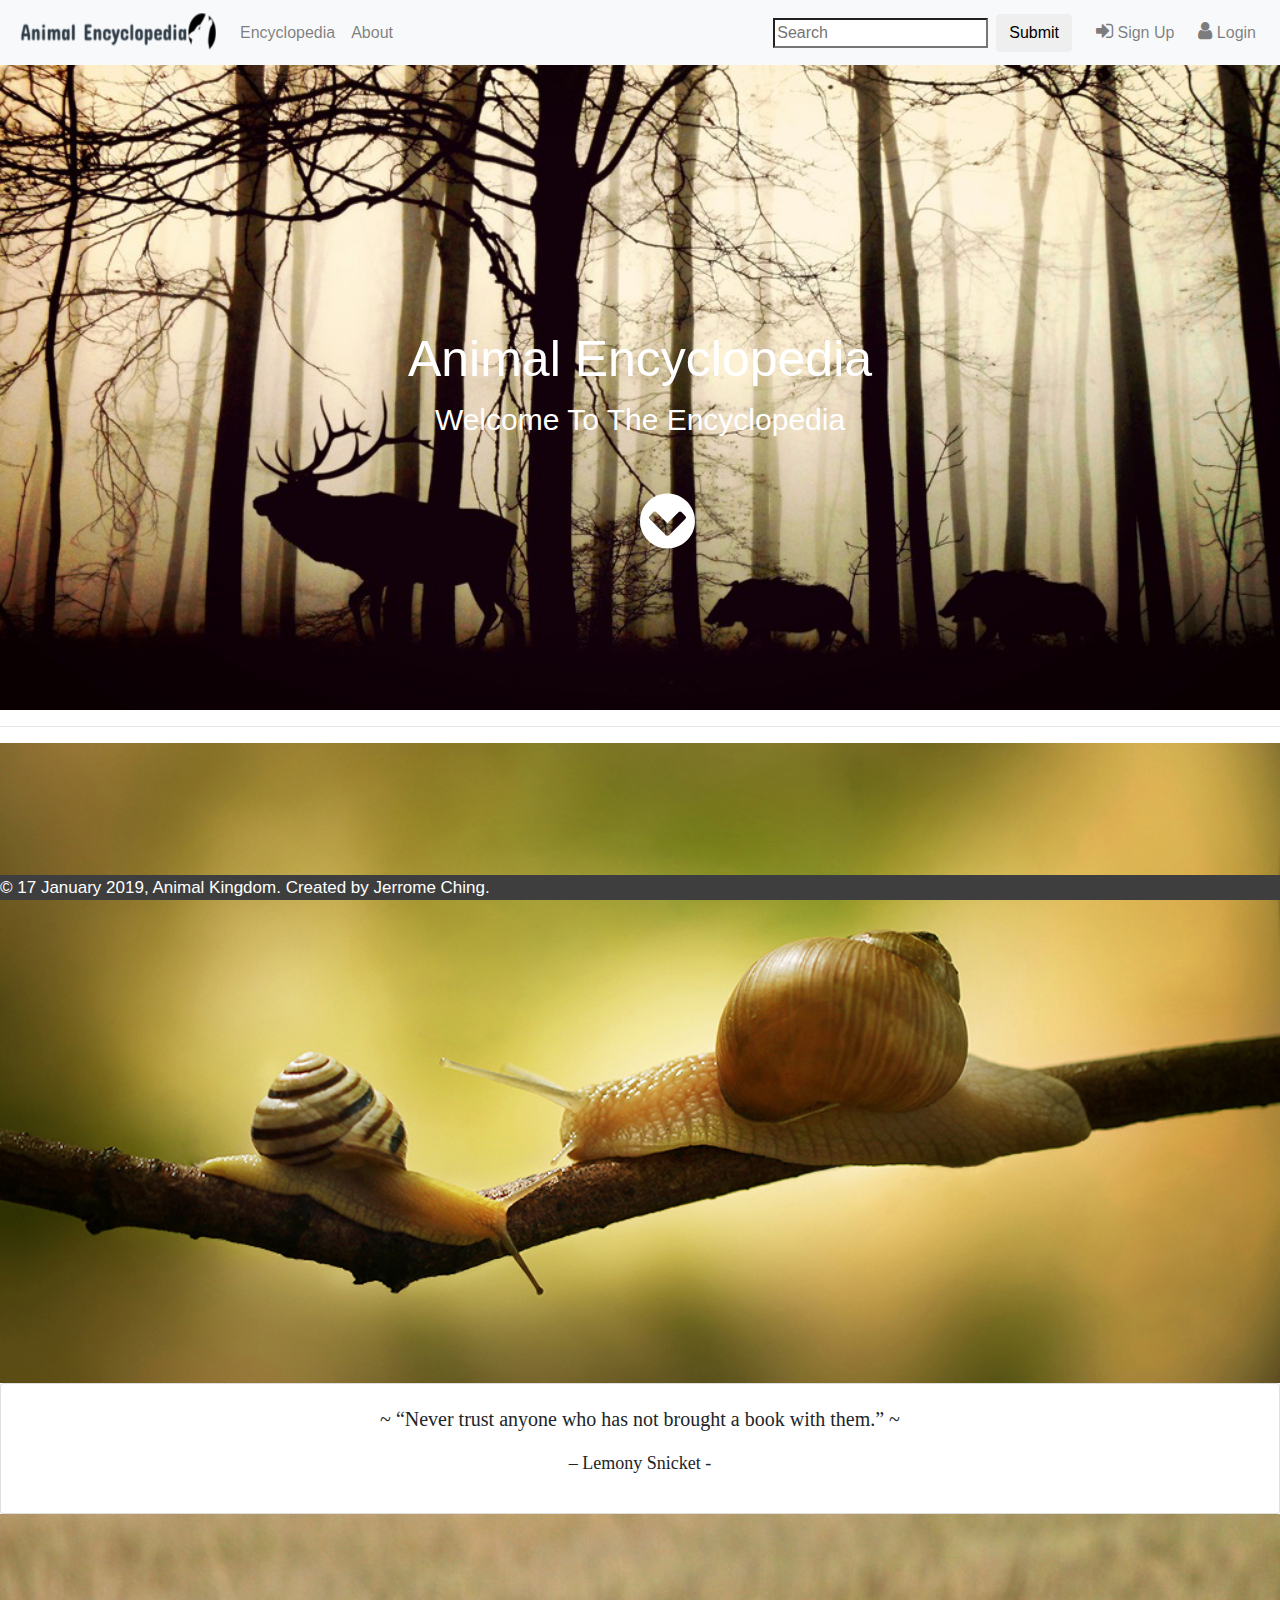
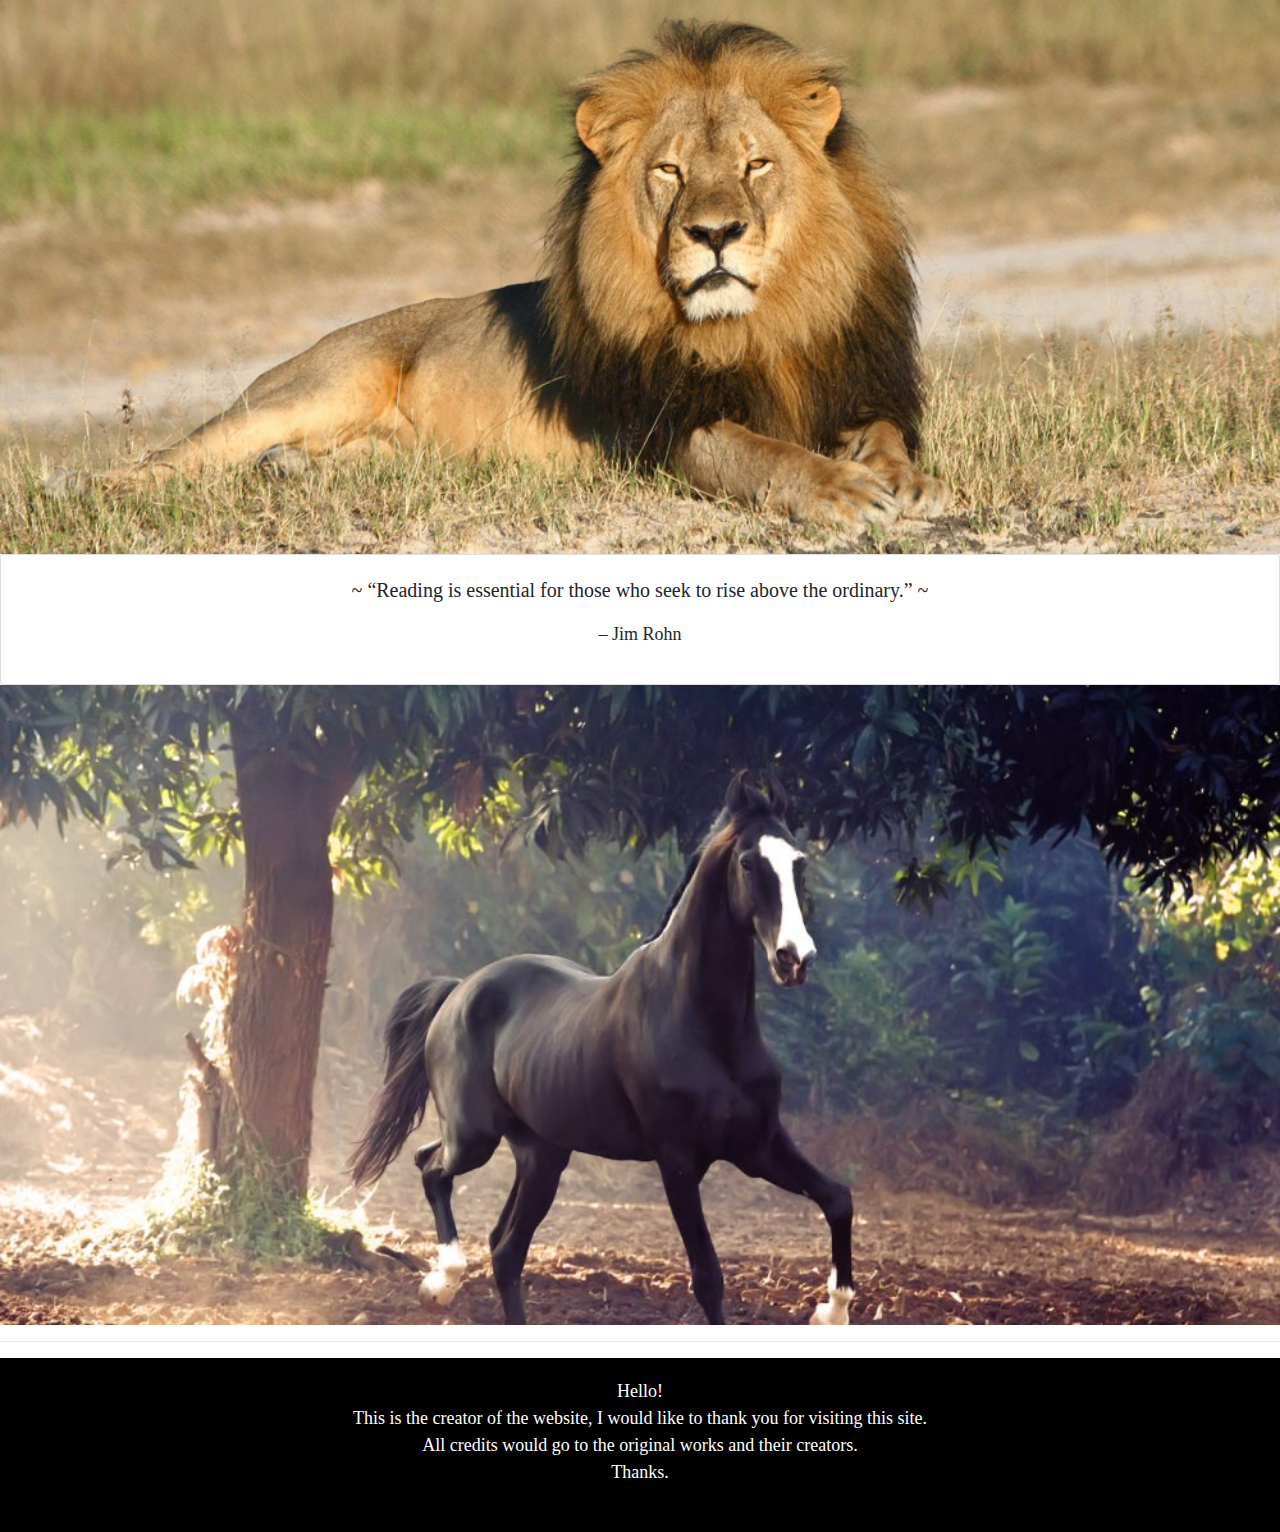
<file: Index.html>
<!DOCTYPE html>
<html lang="en">
<head>
	<title>Home</title>
	<meta charset="utf-8">
	<link rel="stylesheet"href="https://cdnjs.cloudflare.com/ajax/libs/font-awesome/4.7.0/css/font-awesome.min.css">
	<link rel="stylesheet"href="main.css">
	<link rel="stylesheet" href="https://maxcdn.bootstrapcdn.com/bootstrap/4.1.3/css/bootstrap.min.css">
	<script src="https://ajax.googleapis.com/ajax/libs/jquery/3.3.1/jquery.min.js"></script>
	<script src="https://cdnjs.cloudflare.com/ajax/libs/popper.js/1.14.3/umd/popper.min.js"></script>
	<script src="https://maxcdn.bootstrapcdn.com/bootstrap/4.1.3/js/bootstrap.min.js"></script>
	<script src = "Script.js"></script>
</head>
<body>
	<nav class="navbar navbar-expand-lg bg-light navbar-light justfy-content-between fixed-top">		
		<a class = "navbar-brand" href= "Index.html">
			<img src = "Images/logo.png" width="200" height ="39">
		</a>
		<button class = "navbar-toggler" type = "button" data-toggle = "collapse" data-target = "#nav1">
			<span class = "navbar-toggler-icon"></span>
		</button>
		<div class = "collapse navbar-collapse" id = "nav1">
			<ul class = "navbar-nav mr-auto">
				<li class = "nav-item">
					<a class = "nav-link" href="Index.html">Encyclopedia</a>
				<li>
				<li class = "nav-item">
					<a class = "nav-link" href="About.html">About</a>
				</li>
			</ul>
			<form class = "form-inline">
				<input class = "form-inline mr-sm-2" type = "search" placeholder="Search">
				<button class = "btn my-sm-0 mr-2" type="submit">Submit</button>
			</form>
			<ul class="nav navbar-nav navbar-right">
				<li class = "nav-item">
					<a class = "nav-link" href="SignUp.html"><i class="fa fa-sign-in ml-2" style="font-size:20px" ></i> Sign Up</a>
				</li>
				<li class = "nav-item">
					<a class = "nav-link" href="Login.html"><i class="fa fa-user ml-2" style="font-size:20px" ></i> Login</a>
				</li>
			</ul>
		</div>
	</nav>
	<div class = "hero-image">
		<div class = "hero-text">
			<h1 style = "font-size:50px">Animal Encyclopedia</h1>
			<p style="font-size:30px">Welcome To The Encyclopedia</p>
		</div>
		<a class="ct-btn-scroll" href = "#fact1">
			<i class="fa fa-4x fa-chevron-circle-down" ></i>
		</a>
	</div>
	<hr/>
	<section class = "gen" id = "fact1">
		<img class = "img" src = "Images/snail.jpg">
		<div class = "overlay">
			<p class="title">Did You Know?<p/>
			<p class = "sub">A snail can sleep up to 3 years.</p>
			<p class = "description">
				Snails can sleep up to 3 years during the hibernation period. The word "<b>Hibernation</b>" means that an animal sleeps during long periods of time in extreme weather conditions. Land snails, however, hibernate when the weather is too cold, whereas desert snails hibernate when the weather is too hot. Desert snail species hibernate by burrowing themselves into the sand  in order to retain moisture.
			</p>
		</div>
	</section>
	<div class = "card">
		<div class = "card-body">
			<p class = "qoute">
				~ “Never trust anyone who has not brought a book with them.” ~
			</p>
			<p class = "writer"> – Lemony Snicket -</p>
		</div>
	</div>
	<section class = "gen">
		<img class = "img" src = "Images/lion.jpg">
		<div class = "overlay">
			<p class="title">Did You Know?<p/>
			<p class = "sub">That wild lions eat more than captive lions.</p>
			<p class = "description">
			In the wild, lions like to hunt down big animals like blue wildebeest, plains zebra, African buffalo, Gemsbok, and giraffe.  In a day, adult lions would gorge themselves eating up to 100 pounds of food in one session.  Male lions can eat 95 pounds of food and females over 55 pounds of food per day. In captivity, lions eat less than those in the wild. Male lions consume 8 pounds of meat while female lions consume 6 pounds per day.
			</p>
		</div>
	</section>
	<div class = "card">
		<div class = "card-body">
			<p class = "qoute">
				~ “Reading is essential for those who seek to rise above the ordinary.” ~
			</p>
			<p class = "writer"> – Jim Rohn</p>
		</div>
	</div>
	<section class = "gen">
		<img class = "img" src = "Images/horse.jpeg">
		<div class = "overlay">
			<p class="title">Did You Know?<p/>
			<p class = "sub">That horses could sleep while standing.</p>
			<p class = "description">
				Horses sleep while standing because they could easily escape an attack by a predator. Sometimes, they lie down to sleep during REM (Rapid Eye Movement) sleep, or when they are comfortable. On some occasions, horses would have a buddy system where one horse would keep watch while the other horses go to sleep. The role of watch horse would rotate, allowing the horses in the herd to sleep, including laying down for necessary REM sleep.
		</div>
	</section>
	<hr/>
	<section id = "closing">
		<p id = "thank">
			Hello!<br/>This is the creator of the website, I would like to thank you for visiting this site.<br/> All credits would go to the original works and their creators.<br/> Thanks.
		</p>
	</section>
	<footer class = "fixed-bottom">&copy 17 January 2019, Animal Kingdom. Created by Jerrome Ching.</footer>
</body>
</html>
</file>
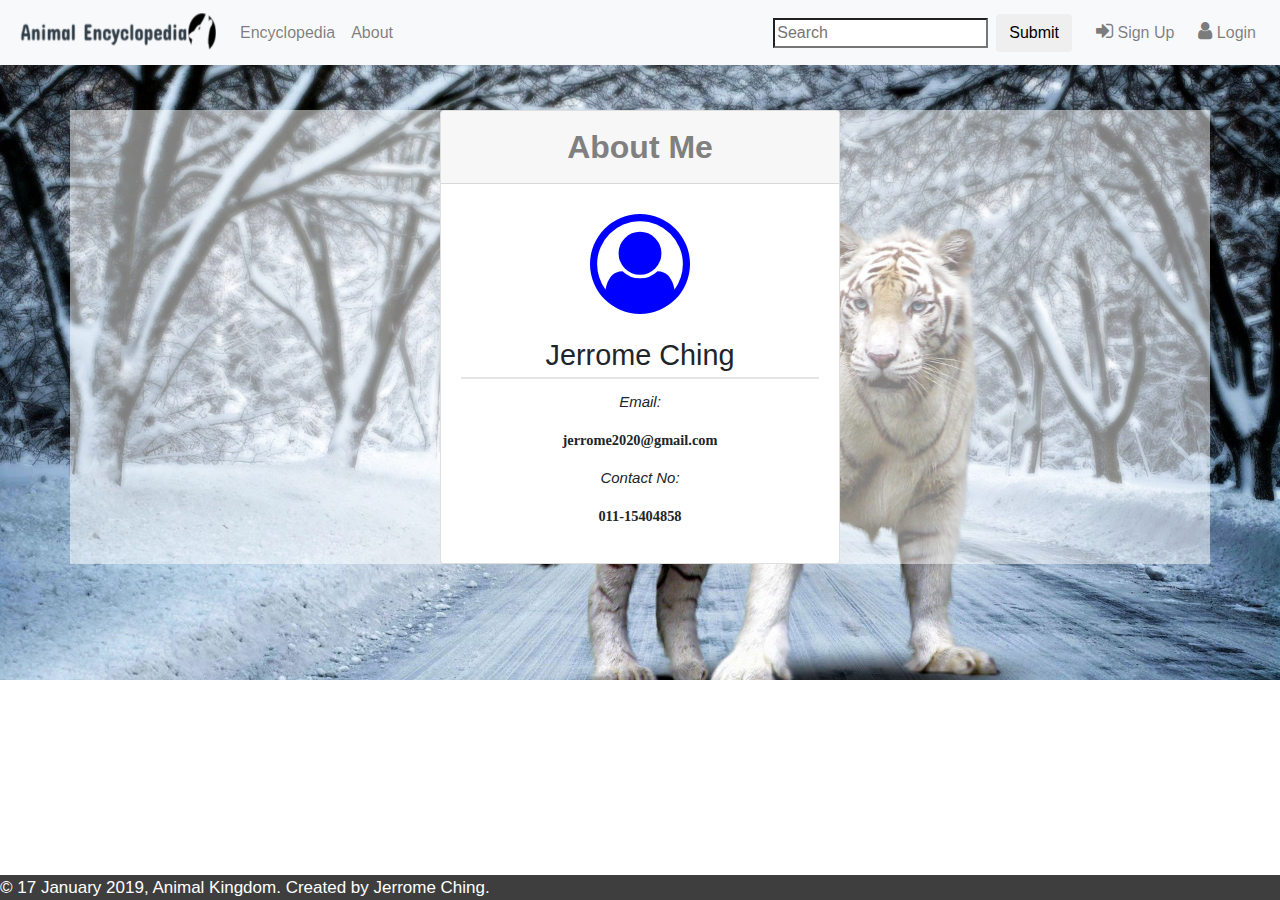
<file: About.html>
<!DOCTYPE html>
<html lang="en">
<head>
	<title>About</title>
	<meta charset="utf-8">
	<link rel="stylesheet"href="https://cdnjs.cloudflare.com/ajax/libs/font-awesome/4.7.0/css/font-awesome.min.css">
	<link rel="stylesheet"href="main.css">
	<link rel="stylesheet" href="https://maxcdn.bootstrapcdn.com/bootstrap/4.1.3/css/bootstrap.min.css">
	<script src="https://ajax.googleapis.com/ajax/libs/jquery/3.3.1/jquery.min.js"></script>
	<script src="https://cdnjs.cloudflare.com/ajax/libs/popper.js/1.14.3/umd/popper.min.js"></script>
	<script src="https://maxcdn.bootstrapcdn.com/bootstrap/4.1.3/js/bootstrap.min.js"></script>
	<script src = "Script.js"></script>
</head>
<body id= "about">
	<nav class="navbar navbar-expand-lg bg-light navbar-light justfy-content-between fixed-top">		
		<a class = "navbar-brand" href= "Index.html">
			<img src = "Images/logo.png" width="200" height ="39">
		</a>
		<button class = "navbar-toggler" type = "button" data-toggle = "collapse" data-target = "#nav1">
			<span class = "navbar-toggler-icon"></span>
		</button>
		<div class = "collapse navbar-collapse" id = "nav1">
			<ul class = "navbar-nav mr-auto">
				<li class = "nav-item">
					<a class = "nav-link" href="Index.html">Encyclopedia</a>
				<li>
				<li class = "nav-item">
					<a class = "nav-link" href="About.html">About</a>
				</li>
			</ul>
			<form class = "form-inline">
				<input class = "form-inline mr-sm-2" type = "search" placeholder="Search">
				<button class = "btn my-sm-0 mr-2" type="submit">Submit</button>
			</form>
			<ul class="nav navbar-nav navbar-right">
				<li class = "nav-item">
					<a class = "nav-link" href="SignUp.html"><i class="fa fa-sign-in ml-2" style="font-size:20px" ></i> Sign Up</a>
				</li>
				<li class = "nav-item">
					<a class = "nav-link" href="Login.html"><i class="fa fa-user ml-2" style="font-size:20px" ></i> Login</a>
				</li>
			</ul>
		</div>
	</nav>
	<section id = "about2" class = "container">
		<div id = "InfoCard" class = "card">
			<div class = "card-header">About Me</div>
				<i class="fa fa-user-circle-o card-img-top"></i>
			<div class = "card-body">
				<p class="card-title">Jerrome Ching</p>
				<p class="key-info">Email:</p>
				<p class = "info">jerrome2020@gmail.com</p>
				<p class="key-info">Contact No:</p>
				<p class = "info">011-15404858</p>
			</div>
		</div>
	</section>
	<footer class = "fixed-bottom">&copy 17 January 2019, Animal Kingdom. Created by Jerrome Ching.</footer>
</body>
</html>
</html>
</file>
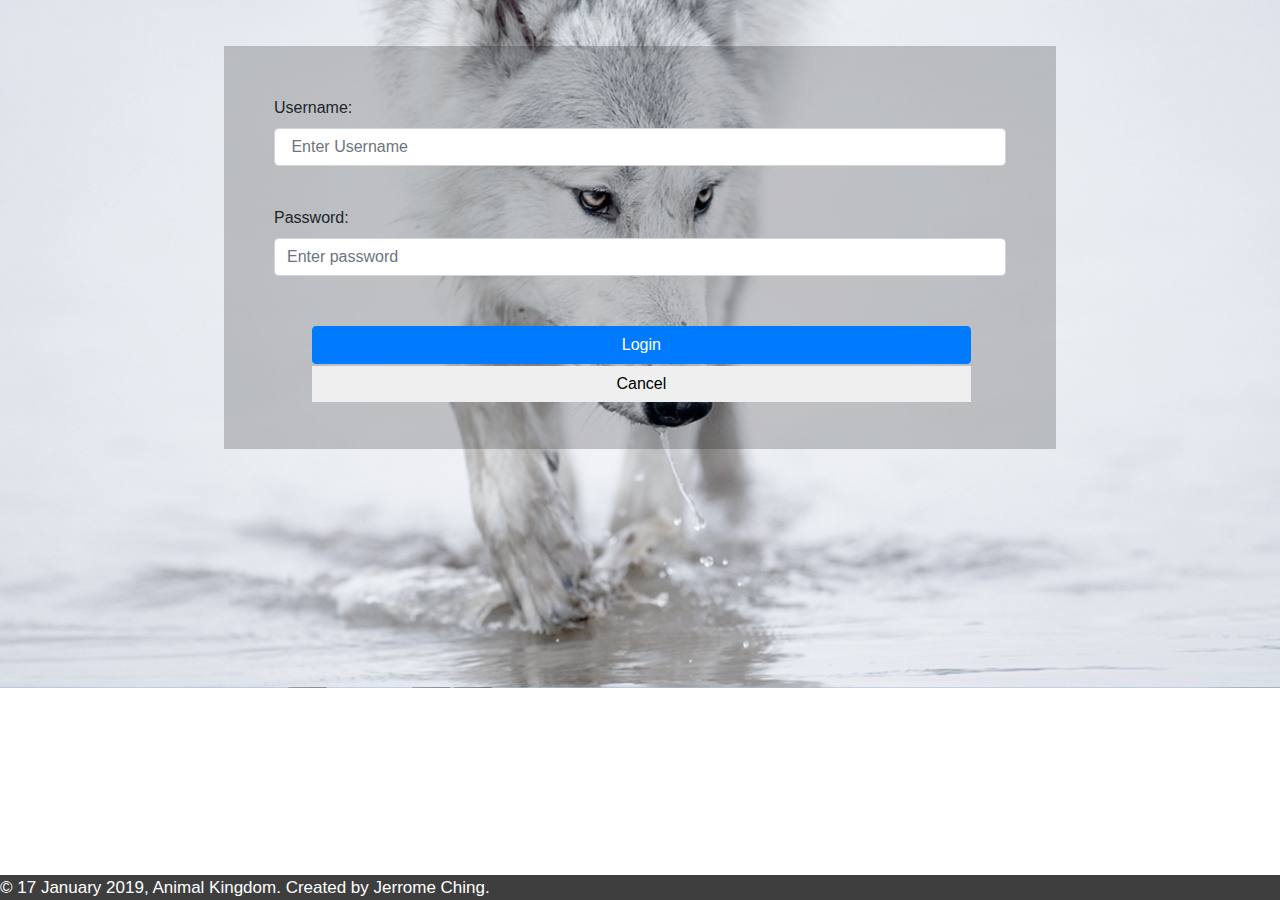
<file: Login.html>
<!DOCTYPE html>
<html lang="en">
<head>
  <title>Login</title>
  <meta name="viewport"charset="utf-8">
   	<link rel="stylesheet"href="https://cdnjs.cloudflare.com/ajax/libs/font-awesome/4.7.0/css/font-awesome.min.css">
	<link rel="stylesheet" href="https://maxcdn.bootstrapcdn.com/bootstrap/4.1.3/css/bootstrap.min.css">
	<script src="https://ajax.googleapis.com/ajax/libs/jquery/3.3.1/jquery.min.js"></script>
	<script src="https://cdnjs.cloudflare.com/ajax/libs/popper.js/1.14.3/umd/popper.min.js"></script>
	<script src="https://maxcdn.bootstrapcdn.com/bootstrap/4.1.3/js/bootstrap.min.js"></script>
	<script src = "Script.js"></script>
	<style>
		body{
			background-image:url(Images/wolf.png);
			background-position: center;
			background-repeat: no-repeat;
			background-size: cover;
			height: 41em;
			padding-top:2%;
		}
		
		.container{
			background-color:rgba(0,0,0,0.2);
			margin-top:20px;
			padding: 50px;
			width: 65%;
			height: 64%;
		}
		
		
		button{
			padding: 1px 5px;
			margin: 27px 0 0 20px;
			border: none;
			cursor: pointer;
			width: 90%;
		}
		
		#email{
			margin-top:40px;
		}
		
		
		#password{
			margin-top:40px;
		}
		
		input[type = "button"]{
			padding: 6px 5px;
			margin-top: 2px;
			margin-left:38px;
			border: none;
			cursor: pointer;
			width: 90%;
		}
		
		button[type="submit"]{
			margin-top:50px;
			margin-left:38px;
		}
		
		footer{
			background: rgb(62,62,62);
			color:white;
			font-size:17px;
		}
		
	</style>
</head>
<body>
	<div class = "container">
		<form name = "form" onsubmit="return validationForm()" method="post">
			<div class = "form-group">
				<label for="usname" id = "usname">Username:</label>
				<input type="text" class="form-control" id="usname" placeholder=" Enter Username" name="usname">
				<label for="pwd" id = "password">Password:</label>
				<input type="password" class="form-control" id="pwd" placeholder="Enter password" name="pswd" maxlength="8">
				<button type="submit" class="btn btn-primary">Login</button>
				<a href="Index.html"><input type="button" name="cancel" value="Cancel" /></a>
			</div>	
		</form>
	</div>
	<footer class = "fixed-bottom">&copy 17 January 2019, Animal Kingdom. Created by Jerrome Ching.</footer>
</body>
</html>
</file>
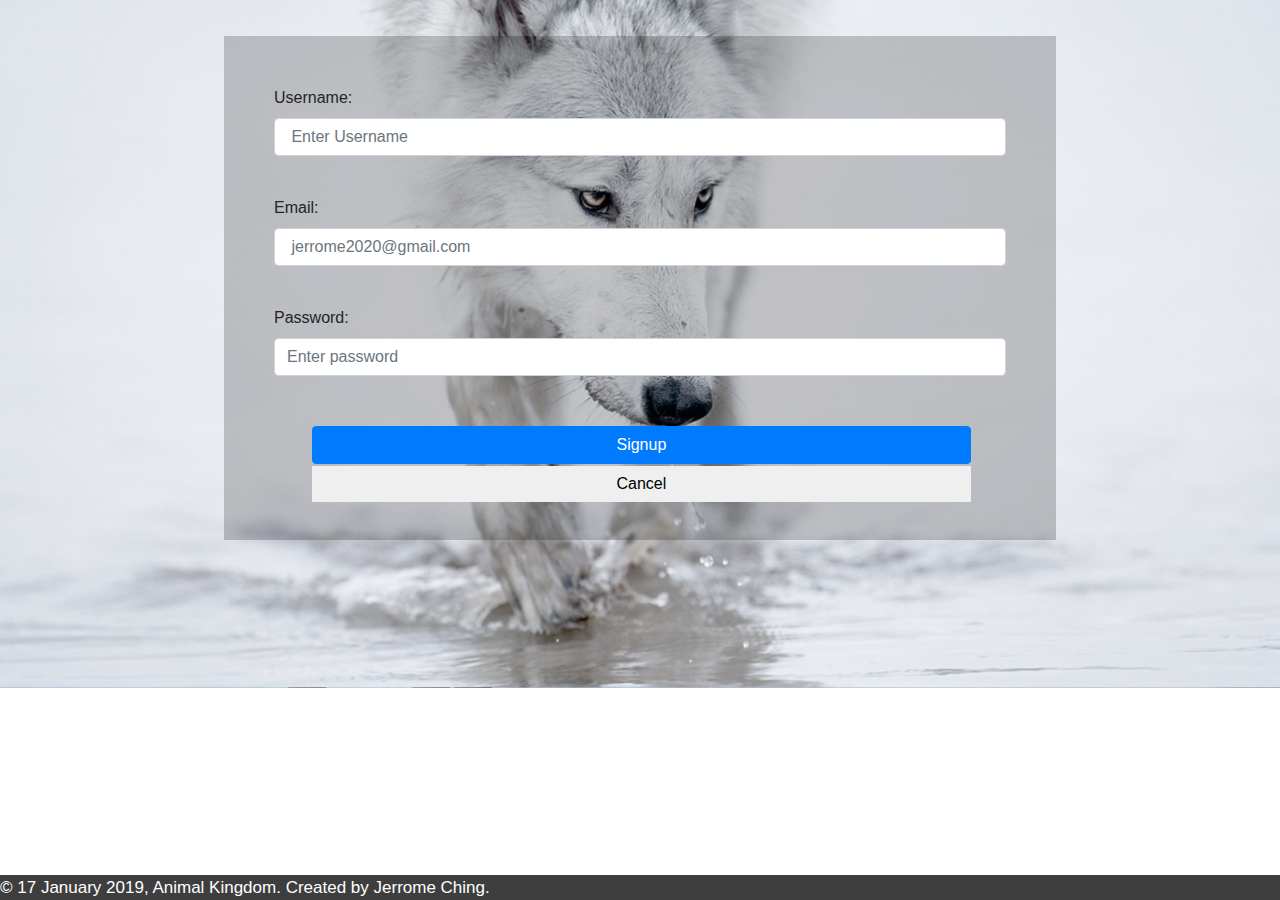
<file: SignUp.html>
<!DOCTYPE html>
<html lang="en">
<head>
	<title>Sign Up</title>
	<meta charset="utf-8">
	<link rel="stylesheet"href="https://cdnjs.cloudflare.com/ajax/libs/font-awesome/4.7.0/css/font-awesome.min.css">
	<link rel="stylesheet" href="https://maxcdn.bootstrapcdn.com/bootstrap/4.1.3/css/bootstrap.min.css">
	<script src="https://ajax.googleapis.com/ajax/libs/jquery/3.3.1/jquery.min.js"></script>
	<script src="https://cdnjs.cloudflare.com/ajax/libs/popper.js/1.14.3/umd/popper.min.js"></script>
	<script src="https://maxcdn.bootstrapcdn.com/bootstrap/4.1.3/js/bootstrap.min.js"></script>
	<script src = "Script.js"></script>
	<style>
		body{
			background-image:url(Images/wolf.png);
			background-position: center;
			background-repeat: no-repeat;
			background-size: cover;
			height: 41em;
			padding-top:2%;
		}
		
		.container{
			background-color:rgba(0,0,0,0.2);
			margin-top:10px;
			padding: 50px;
			width: 65%;
			height: 80%;
		}
		
		
		button{
			padding: 1px 5px;
			margin: 27px 0 0 20px;
			border: none;
			cursor: pointer;
			width: 90%;
		}
		
		#email{
			margin-top:40px;
		}
		
		
		#password{
			margin-top:40px;
		}
		
		input[type = "button"]{
			padding: 6px 5px;
			margin-top: 2px;
			margin-left:38px;
			border: none;
			cursor: pointer;
			width: 90%;
		}
		
		button[type="submit"]{
			margin-top:50px;
			margin-left:38px;
		}
		
		footer{
			background: rgb(62,62,62);
			color:white;
			font-size:17px;
		}
		
</style>
</head>
<body>
	<div class = "container">
		<form id = "signup" name = "form" onsubmit="return validateForm()" method="post">
			<div class = "form-group">
				<label for="usname" id = "usname">Username:</label>
				<input type="text" class="form-control" id="usname" placeholder=" Enter Username" name="usname">
				<label for="email" id = "email">Email:</label>
				<input type="email" class="form-control" id="mail" placeholder=" jerrome2020@gmail.com" name="mail">
				<label for="pwd" id = "password">Password:</label>
				<input type="password" class="form-control" id="pwd" placeholder="Enter password" name="pswd" maxlength="8">
				<button type="submit" class="btn btn-primary">Signup</button>
				<a href="Index.html"><input type="button" name="cancel" value="Cancel" /></a>
			</div>	
		</form>
	</div>
	<footer class = "fixed-bottom">&copy 17 January 2019, Animal Kingdom. Created by Jerrome Ching.</footer>
</body>
</html>
</file>
<file: main.css>
body {
  padding-top: 60px;
}
#about{
	background-image:url("Images/tiger.jpg");
	background-position: center;
	background-repeat: no-repeat;
	background-size: cover;
	height: 40em;
	padding-top: 80px;
}
.container{
	background:rgba(255,255,255,0.5);
	margin-top:40px;
}

#about2{
	background:rgba(255,255,255,0.5);
	margin-top:30px;
}

#InfoCard{
	width: 400px;
	float:none;
	margin: 0 auto;
	margin-bottom: 10px;
}

.fa-user-circle-o{
	font-size:100px;
	text-align:center;
	padding-top:30px;
	color: blue;
}

.card-header{
	text-align: center;
	font-size:2em;
	font-weight:bold;
	color: gray;
}

.card-title{
	text-align: center;
	font-size:1.8em;
	border-bottom: 2px solid rgba(0,0,0,0.1);
}

.key-info{
	text-align:center;
	font-size: 15px;
	font-style:italic;
}

.info{
	text-align:center;
	font-family: Georgia;
	font-size: 0.9em;
	font-weight: bold;
}

.hero-image{
	background-image:url("Images/animal.png");
	height: 650px;
	background-position: center;
	background-repeat: no-repeat;
	background-size: cover;
}  

.hero-text {
  text-align: center;
  position: relative;
  top: 50%;
  left: 50%;
  transform: translate(-50%, -50%);
  color: white;
}


.ct-btn-scroll {
    width: 49px;
    height: 49px;
    
    margin: auto;
    /*padding-top: 10px;*/
    z-index: 9;
    border-radius: 50%;
	-webkit-transition: background-color 0.25s ease-in-out;
    transition: background-color 0.25s ease-in-out;
	position:relative;
	top:300px;
	left:50%;
}

.fa-chevron-circle-down{
	color:white;
	text-align:center;
	
}

.img{
	vertical-align: middle;
	width:100%;
}


.qoute{
	text-align:center;
	font-size:20px;
	font-family:Cursive;
}

.writer{
	font-family:Palatino;
	font-weight:italic;
	text-align:center;
	font-size:18px;
}
.title{
	padding-left:0px;
	font-size: 2em;
	font-weight:bold;
}

.sub{
	padding-left:0px;
	font-size: 1.5em;
	font-weight:bold;
}

.description{
	font-size:1em;
	padding-left:0px;
	padding-right:2px;
	font-weight:bold;
	font-style:italic;
}


.gen{
	position: relative;
	max-width: 100%;
	margin: 0 auto;
}
.gen:hover div{
	width:30%;
}
.gen div{
	position:absolute;
	bottom:0;
	left:0;
	right:0;
	overflow:hidden;
	width:0;
	height:100%;
	transition: .1s ease;
}


.overlay{
	position: absolute;
	bottom: 0;
	background: rgb(0, 0, 0);
	background: rgba(0, 0, 0, 0.5);
	color: #f1f1f1;
	width: 100%;
}

#closing{
	background: rgba(0, 0, 0);
	padding-bottom:30px;
}

footer{
	background: rgb(62,62,62);
	color:white;
	font-size:17px;
}

#thank{
	text-align:center;
	font-family:Comic Sans MS;
	padding:20px 0px 0px 0px;
	color: white;
	font-size:18px;
}
</file>
